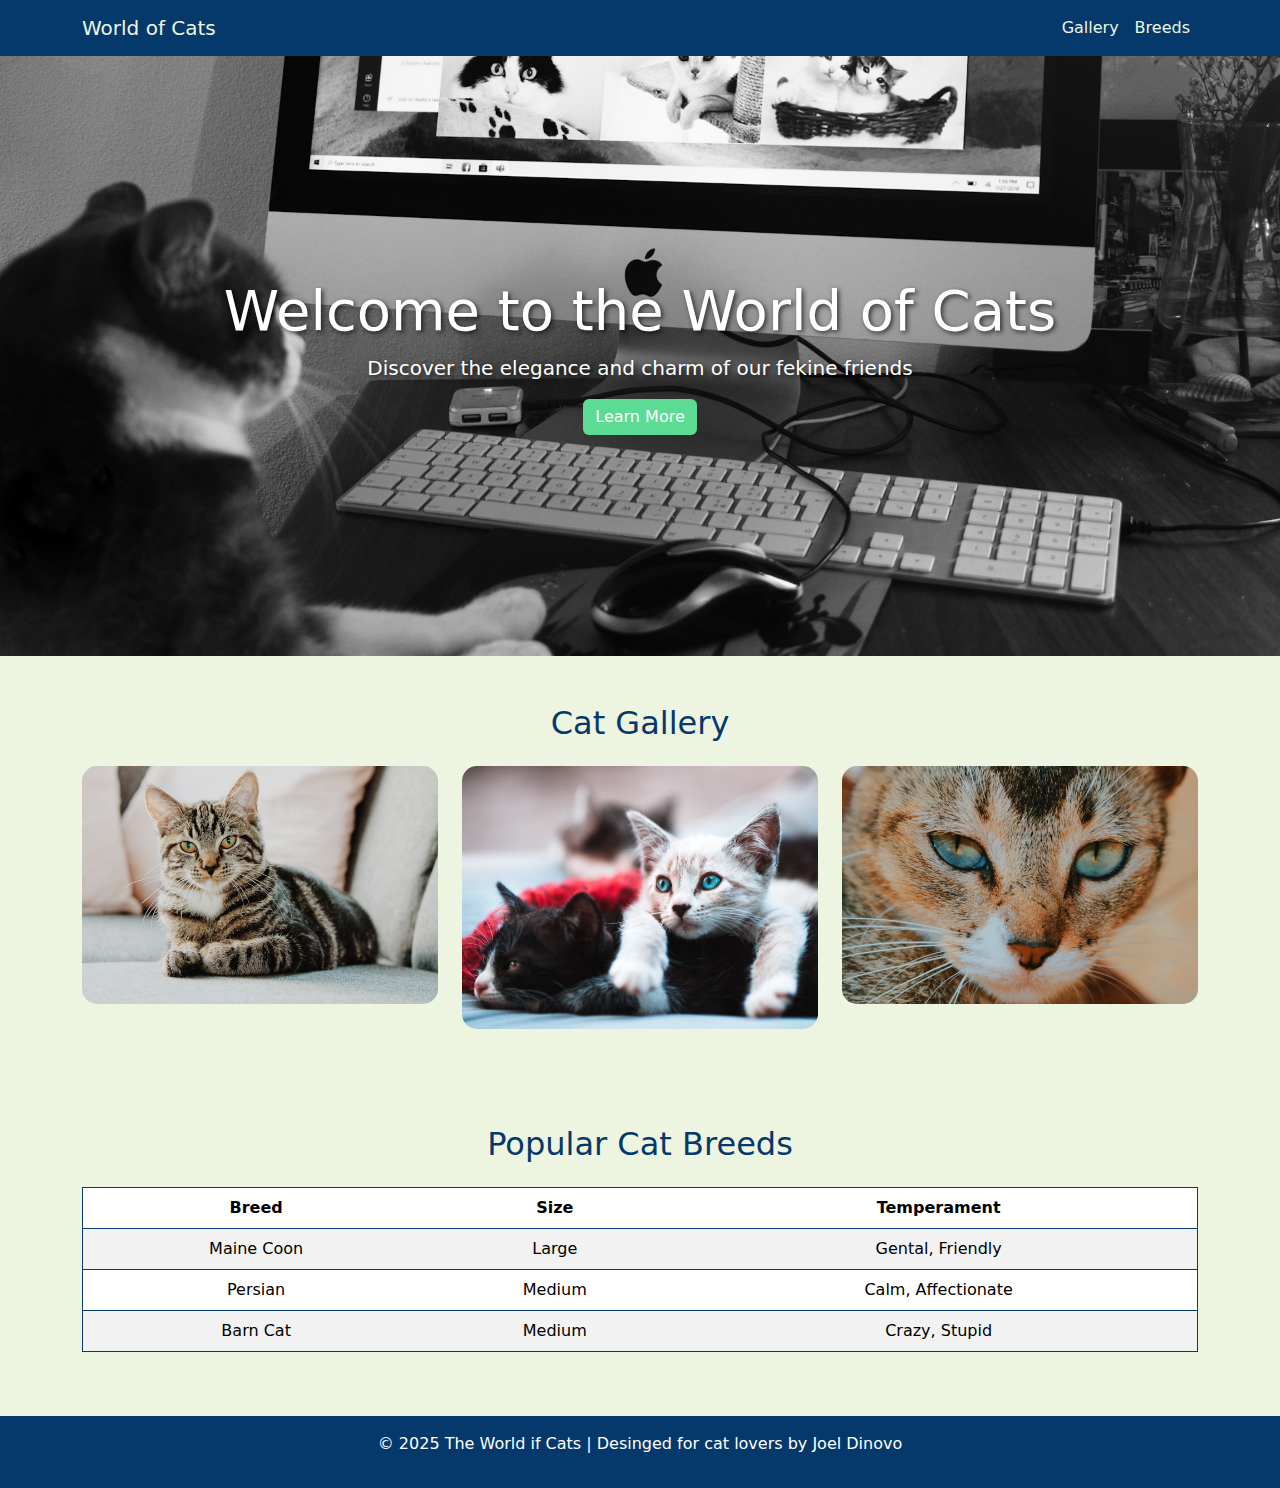
<file: projects/catsBootstrap/index.html>
<!DOCTYPE html>
<html lang="en">
<head>
    <meta charset="UTF-8">
    <meta name="viewport" content="width=device-width, initial-scale=1.0">
    <title>The World of Cats</title>
    <!--Bootstrap CSS-->
    <link href="https://cdn.jsdelivr.net/npm/bootstrap@5.3.3/dist/css/bootstrap.min.css" rel="stylesheet" integrity="sha384-QWTKZyjpPEjISv5WaRU9OFeRpok6YctnYmDr5pNlyT2bRjXh0JMhjY6hW+ALEwIH" crossorigin="anonymous">
    <!--Custom CSS-->
    <link rel="stylesheet" href="assets/css/styles.css">
</head>
<body>
    <!--Navbar-->
    <nav class="navbar navbar-expand-lg">
        <div class="container">
          <!--Brand Icon-->
            <a class="navbar-brand" href="index.html">World of Cats</a>
            <!--Hamburger Button-->
            <button class="navbar-toggler" type="button" data-bs-toggle="collapse" data-bs-target="#navbarNav" aria-controls="navbarNav" aria-expanded="false" aria-label="Toggle navigation">
              <!--
              <span class="navbar-toggler-icon"></span>
              -->
              <svg xmlns="http://www.w3.org/2000/svg" width="16" height="16" fill="currentColor" class="bi bi-list" viewBox="0 0 16 16">
                <path fill-rule="evenodd" d="M2.5 12a.5.5 0 0 1 .5-.5h10a.5.5 0 0 1 0 1H3a.5.5 0 0 1-.5-.5m0-4a.5.5 0 0 1 .5-.5h10a.5.5 0 0 1 0 1H3a.5.5 0 0 1-.5-.5m0-4a.5.5 0 0 1 .5-.5h10a.5.5 0 0 1 0 1H3a.5.5 0 0 1-.5-.5"/>
              </svg>
            </button>
            <!--Nav Menu-->
            <div class="collapse navbar-collapse" id="navbarNav">
              <ul class="navbar-nav ms-auto">
                <li class="nav-item">
                  <a class="nav-link" href="#gallery">Gallery</a>
                </li>
                <li class="nav-item">
                  <a class="nav-link" href="#breeds">Breeds</a>
                </li>
              </ul>
            </div>
          </div>
    </nav>

    <!--Header-->
    <header class="header-section">
      <h1 class="display-4">Welcome to the World of Cats</h1>
      <p class="lead">Discover the elegance and charm of our fekine friends</p>


      <!--Call to Action-->
      <button class="btn btn-custom">Learn More</button>
    </header>
    <!--Main-->
    <main>
        <!--Gallery-->
        <section id="gallery" class="container py-5">
          <h2 class="text-center mb-4">Cat Gallery</h2>
          <div class="row g-4">
            <div class="col-md-4">
              <img src="assets/images/cat1.jpg" alt="Cat 1 - Photo by <a href='https://unsplash.com/@ejleusink?utm_content=creditCopyText&utm_medium=referral&utm_source=unsplash'>Erik-Jan Leusink</a> on <a href='https://unsplash.com/photos/selective-focus-photo-of-gray-tabby-cat-IbPxGLgJiMI?utm_content=creditCopyText&utm_medium=referral&utm_source=unsplash'>Unsplash</a>" class="img-fluid thumbnail-img">
            </div>
            <div class="col-md-4">
              <img src="assets/images/cat2.jpg" alt="Cat 2 - Photo by <a https://unsplash.com/@calypso999?utm_content=creditCopyText&utm_medium=referral&utm_source=unsplash'>Raul Varzar</a> on <a href='https://unsplash.com/photos/selective-focus-photography-brown-cat-lying-over-black-cat-1l2waV8glIQ?utm_content=creditCopyText&utm_medium=referral&utm_source=unsplash'>Unsplash</a>" class="img-fluid thumbnail-img">
            </div>
            <div class="col-md-4">
              <img src="assets/images/cat3.jpg" alt="Cat 3 - Photo by <a https://unsplash.com/@_llucifer_?utm_content=creditCopyText&utm_medium=referral&utm_source=unsplash'>Jalitha Hewage</a> on <a href='https://unsplash.com/photos/macro-photography-of-short-coated-brown-cat-_NL4b8hfOww?utm_content=creditCopyText&utm_medium=referral&utm_source=unsplash'>Unsplash</a>
              " class="img-fluid thumbnail-img">
            </div>
          </div>
        </section>
        <!--Breeds-->
        <section id="breeds" class="container py-5">
          <h2 class="text-center mb-4">Popular Cat Breeds</h2>
          <table class="table table-custom table-striped text-center">
            <thead>
              <tr>
                <th>Breed</th>
                <th>Size</th>
                <th>Temperament</th>
              </tr>
            </thead>
            <tbody>
              <tr>
                <td>Maine Coon</td>
                <td>Large</td>
                <td>Gental, Friendly</td>
              </tr>
              <tr>
                <td>Persian</td>
                <td>Medium</td>
                <td>Calm, Affectionate</td>
              </tr>
              <tr>
                <td>Barn Cat</td>
                <td>Medium</td>
                <td>Crazy, Stupid</td>
              </tr>
            </tbody>
          </table>
        </section>
    </main>
    <!--Footer-->
    <footer class="text-center py-3">
      <p>&copy 2025 The World if Cats | Desinged for cat lovers by Joel Dinovo</p>
  </footer>
</body>
<!--Bootstrap JS-->
<script src="https://cdn.jsdelivr.net/npm/bootstrap@5.3.3/dist/js/bootstrap.bundle.min.js" integrity="sha384-YvpcrYf0tY3lHB60NNkmXc5s9fDVZLESaAA55NDzOxhy9GkcIdslK1eN7N6jIeHz" crossorigin="anonymous"></script>
</html>
</file>
<file: projects/catsBootstrap/assets/css/styles.css>
body {
    background-color: #EDF5E1;
    color:#05386B;
}

.navbar {
    background-color: #05386B;
}

.navbar-brand,
.nav-link,
.navbar-toggler {
    color: #edf5e1 ;
}

.thumbnail-img {
    border-radius: 15px;
}

.btn-custom {
    background-color: #5cdb95;
    color: white;
    border: none;
}

.btn-custom:hover {
    background-color: #379683;
}

.table-custom {
    background-color: white;
    border: 1px solid #05386B;
}

.header-section {
    background: url(../images/header.jpg) no-repeat center center/cover;
    background-position: bottom;
    color: white;
    height: 600px;
    text-shadow: 2px 2px 5px rgba(0, 0, 0, 0.7);
    display: flex;
    flex-direction: column;
    justify-content: center;
    align-items: center;
    /*
    Photo by <a href="https://unsplash.com/@cbarbalis?utm_content=creditCopyText&utm_medium=referral&utm_source=unsplash">Chris Barbalis</a> on <a href="https://unsplash.com/photos/silver-imac-with-keyboard-and-mouse-n2M2SBQE6Iw?utm_content=creditCopyText&utm_medium=referral&utm_source=unsplash">Unsplash</a>
*/
}

footer {
    background-color: #05386B;
    color: white;
}
</file>
